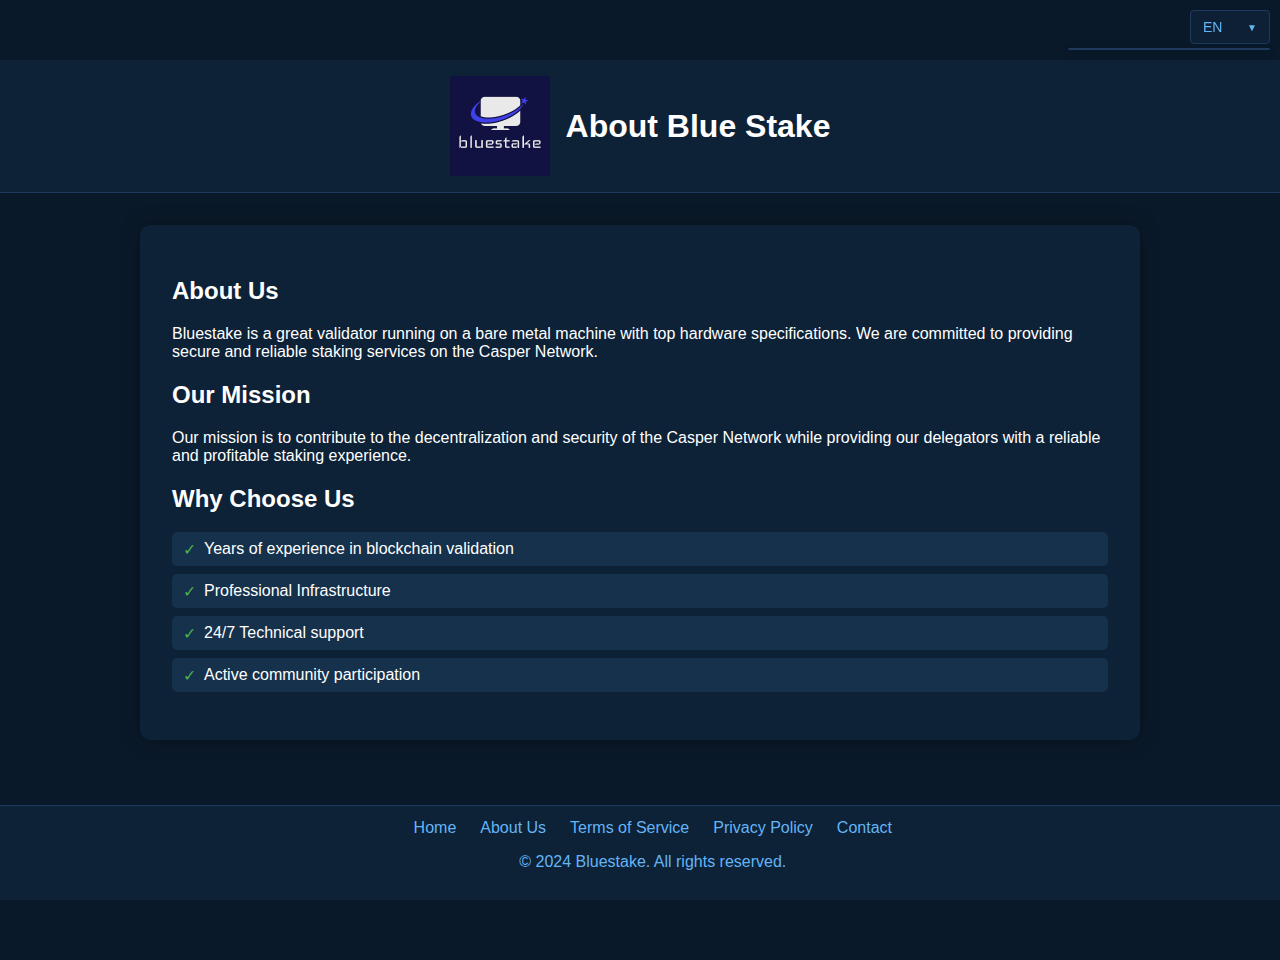
<file: about.html>
<!DOCTYPE html>
<html>
<head>
    <meta charset="UTF-8">
    <meta name="viewport" content="width=device-width, initial-scale=1.0">
    <title>About Blue Stake | Casper Validator</title>
    <link rel="icon" type="image/png" href="assets/bluestake_logo.png" sizes="96x96">
    <link rel="stylesheet" href="assets/css/style.css">
    <script src="assets/js/languages.js"></script>
    <script src="assets/js/main.js"></script>
</head>
<body>
    <div class="language-selector"></div>
    
    <header>
        <img src="assets/bluestake_logo.png" alt="Blue Stake Logo" class="logo">
        <h1 data-lang="aboutTitle">About Blue Stake</h1>
    </header>

    <div class="content-container">
        <div class="about-content">
            <h2 data-lang="aboutUs">About Us</h2>
            <p data-lang="aboutDescription">Bluestake is a great validator running on a bare metal machine with top hardware specifications. We are committed to providing secure and reliable staking services on the Casper Network.</p>
            
            <h2 data-lang="ourMission">Our Mission</h2>
            <p data-lang="missionDescription">Our mission is to contribute to the decentralization and security of the Casper Network while providing our delegators with a reliable and profitable staking experience.</p>
            
            <h2 data-lang="whyChooseUs">Why Choose Us</h2>
            <ul class="about-list">
                <li data-lang="experience">Years of experience in blockchain validation</li>
                <li data-lang="infrastructure">Enterprise-grade infrastructure</li>
                <li data-lang="support">24/7 Technical support</li>
                <li data-lang="community">Active community participation</li>
            </ul>
        </div>
    </div>

    <footer>
        <nav class="footer-nav">
            <a href="/" data-lang="home">Home</a>
            <a href="/about" data-lang="about">About</a>
            <a href="/tos" data-lang="tos">Terms of Service</a>
            <a href="/privacy" data-lang="privacy">Privacy Policy</a>
            <a href="mailto:hello@bluestake.site" data-lang="contact">Contact</a>
        </nav>
        <p data-lang="copyright">© 2024 Blue Stake. All rights reserved.</p>
    </footer>
</body>
</html>
</file>
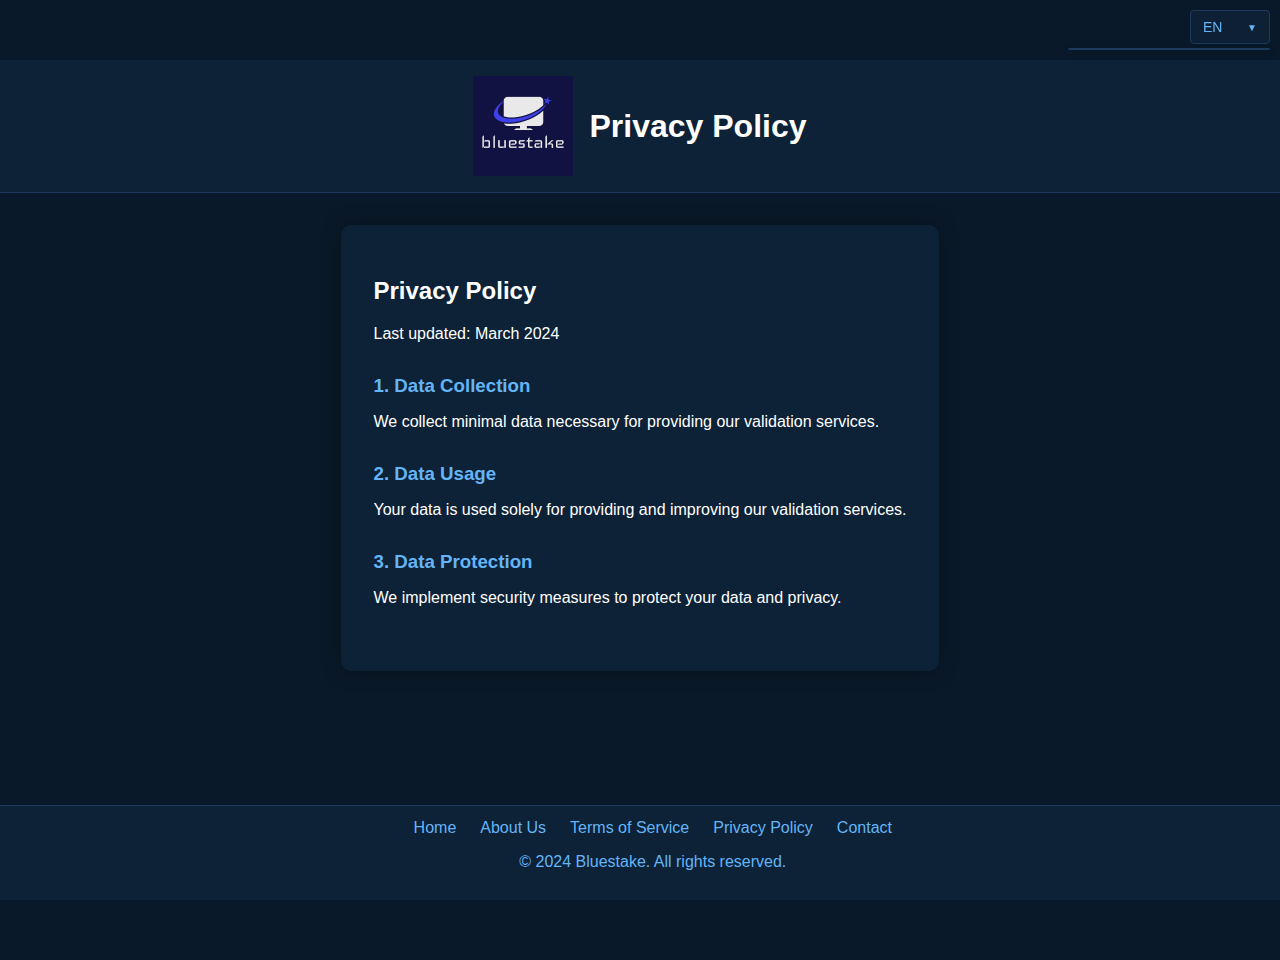
<file: privacy.html>
<!DOCTYPE html>
<html>
<head>
    <meta charset="UTF-8">
    <meta name="viewport" content="width=device-width, initial-scale=1.0">
    <title>Privacy Policy | Blue Stake</title>
    <link rel="icon" type="image/png" href="assets/bluestake_logo.png" sizes="96x96">
    <link rel="stylesheet" href="assets/css/style.css">
    <script src="assets/js/languages.js"></script>
    <script src="assets/js/main.js"></script>
</head>
<body>
    <div class="language-selector"></div>
    
    <header>
        <img src="assets/bluestake_logo.png" alt="Blue Stake Logo" class="logo">
        <h1 data-lang="privacyTitle">Privacy Policy</h1>
    </header>

    <div class="content-container">
        <div class="privacy-content">
            <h2 data-lang="privacyIntro">Privacy Policy</h2>
            <p data-lang="privacyLastUpdated">Last updated: March 2024</p>
            
            <section>
                <h3 data-lang="privacySection1Title">1. Data Collection</h3>
                <p data-lang="privacySection1Content">We collect minimal data necessary for providing our validation services.</p>
            </section>

            <section>
                <h3 data-lang="privacySection2Title">2. Data Usage</h3>
                <p data-lang="privacySection2Content">Your data is used solely for providing and improving our validation services.</p>
            </section>

            <section>
                <h3 data-lang="privacySection3Title">3. Data Protection</h3>
                <p data-lang="privacySection3Content">We implement security measures to protect your data and privacy.</p>
            </section>
        </div>
    </div>

    <footer>
        <nav class="footer-nav">
            <a href="/" data-lang="home">Home</a>
            <a href="/about" data-lang="about">About</a>
            <a href="/tos" data-lang="tos">Terms of Service</a>
            <a href="/privacy" data-lang="privacy">Privacy Policy</a>
            <a href="mailto:hello@bluestake.site" data-lang="contact">Contact</a>
        </nav>
        <p data-lang="copyright">© 2024 Blue Stake. All rights reserved.</p>
    </footer>
</body>
</html>
</file>
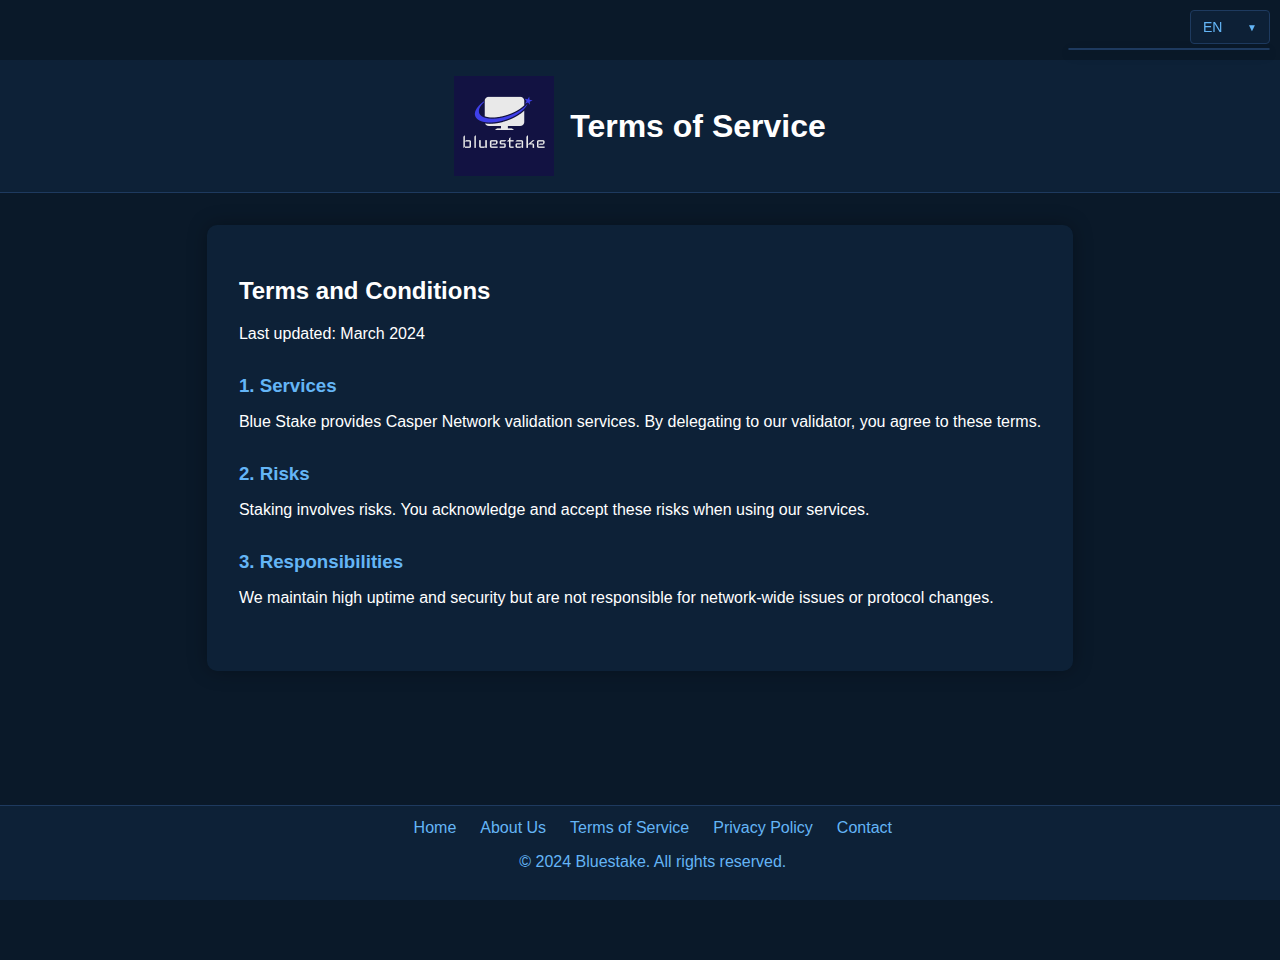
<file: tos.html>
<!DOCTYPE html>
<html>
<head>
    <meta charset="UTF-8">
    <meta name="viewport" content="width=device-width, initial-scale=1.0">
    <title>Terms of Service | Blue Stake</title>
    <link rel="icon" type="image/png" href="assets/bluestake_logo.png" sizes="96x96">
    <link rel="stylesheet" href="assets/css/style.css">
    <script src="assets/js/languages.js"></script>
    <script src="assets/js/main.js"></script>
</head>
<body>
    <div class="language-selector"></div>
    
    <header>
        <img src="assets/bluestake_logo.png" alt="Blue Stake Logo" class="logo">
        <h1 data-lang="tosTitle">Terms of Service</h1>
    </header>

    <div class="content-container">
        <div class="tos-content">
            <h2 data-lang="tosIntro">Terms and Conditions</h2>
            <p data-lang="tosLastUpdated">Last updated: March 2024</p>
            
            <section>
                <h3 data-lang="tosSection1Title">1. Services</h3>
                <p data-lang="tosSection1Content">Blue Stake provides Casper Network validation services. By delegating to our validator, you agree to these terms.</p>
            </section>

            <section>
                <h3 data-lang="tosSection2Title">2. Risks</h3>
                <p data-lang="tosSection2Content">Staking involves risks. You acknowledge and accept these risks when using our services.</p>
            </section>

            <section>
                <h3 data-lang="tosSection3Title">3. Responsibilities</h3>
                <p data-lang="tosSection3Content">We maintain high uptime and security but are not responsible for network-wide issues or protocol changes.</p>
            </section>
        </div>
    </div>

    <footer>
        <nav class="footer-nav">
            <a href="/" data-lang="home">Home</a>
            <a href="/about" data-lang="about">About</a>
            <a href="/tos" data-lang="tos">Terms of Service</a>
            <a href="/privacy" data-lang="privacy">Privacy Policy</a>
            <a href="mailto:hello@bluestake.site" data-lang="contact">Contact</a>
        </nav>
        <p data-lang="copyright">© 2024 Blue Stake. All rights reserved.</p>
    </footer>
</body>
</html>
</file>
<file: assets/css/style.css>
body {
    font-family: 'Inter', sans-serif;
    margin: 0;
    padding: 0 0 60px 0;
    background-color: #0a1929;
    color: #ffffff;
    min-height: 100vh;
    display: flex;
    flex-direction: column;
}

header {
    background-color: #0d2137;
    padding: 1rem;
    text-align: center;
    border-bottom: 1px solid #1e3a5f;
    display: flex;
    align-items: center;
    justify-content: center;
    gap: 1rem;
    margin-top: 60px;
}

.validator-info {
    max-width: 1000px;
    margin: 0.5rem auto;
    padding: 1rem;
    background-color: #0d2137;
    border-radius: 10px;
    box-shadow: 0 0 20px rgba(0,0,0,0.3);
}

.info-container {
    display: grid;
    grid-template-columns: repeat(4, 1fr);
    gap: 0.5rem;
    margin-bottom: 0.5rem;
}

.info-item {
    margin: 0;
    padding: 0.8rem;
    background-color: #15314b;
    border-radius: 5px;
    transition: transform 0.2s;
}

.address-item {
    grid-column: 1 / -1;
}

.info-item:hover {
    transform: translateY(-2px);
}

.info-item h3 {
    color: #64b5f6;
    margin: 0 0 0.5rem 0;
    font-size: 0.9rem;
    text-transform: uppercase;
}

.info-item p {
    margin: 0;
    font-size: 1.2rem;
    color: #fff;
}

.address-box {
    background-color: #15314b;
    padding: 0.5rem;
    border-radius: 5px;
    font-family: monospace;
    word-break: break-all;
    margin: 1rem 0;
    border: 1px solid #1e3a5f;
    font-size: 1.2rem;
    line-height: 1.4;
    letter-spacing: 0.5px;
}

.status-active {
    color: #4CAF50;
    font-weight: bold;
}

.benefits-section {
    background-color: #15314b;
    padding: 1rem;
    margin-top: 0.5rem;
    border-radius: 10px;
    display: flex;
    justify-content: space-between;
    align-items: center;
}

.benefits-content {
    flex: 1;
}

.benefits-section h2 {
    color: #64b5f6;
    margin-bottom: 0.3rem;
    font-size: 1.5rem;
}

.benefits-subtitle {
    color: #90caf9;
    margin-bottom: 1rem;
    font-size: 1rem;
    opacity: 0.9;
}

.benefits-list {
    list-style: none;
    padding: 0;
    margin: 0;
    display: grid;
    grid-template-columns: repeat(2, 1fr);
    gap: 1rem;
}

.benefits-list li {
    margin: 0;
    padding: 0.5rem;
    position: relative;
    font-size: 1rem;
    background-color: rgba(100, 181, 246, 0.1);
    border-radius: 8px;
    border: 1px solid rgba(100, 181, 246, 0.2);
    display: flex;
    align-items: center;
}

.benefits-list li:before {
    content: "✓";
    color: #4CAF50;
    margin-right: 10px;
    font-weight: bold;
}

.delegate-button {
    display: inline-block;
    background-color: #64b5f6;
    color: #0a1929;
    padding: 0.8rem 2.5rem;
    border-radius: 8px;
    text-decoration: none;
    font-weight: bold;
    margin-left: 3rem;
    transition: all 0.3s ease;
    font-size: 1.1rem;
    text-transform: uppercase;
    white-space: nowrap;
    box-shadow: 0 2px 8px rgba(100, 181, 246, 0.2);
}

.delegate-button:hover {
    background-color: #90caf9;
    transform: translateY(-2px);
    box-shadow: 0 4px 12px rgba(100, 181, 246, 0.4);
}

footer {
    background-color: #0d2137;
    color: #64b5f6;
    text-align: center;
    padding: 0.8rem;
    position: fixed;
    bottom: 0;
    width: 100%;
    border-top: 1px solid #1e3a5f;
    margin-top: auto;
}

.language-selector {
    position: fixed;
    top: 10px;
    right: 10px;
    z-index: 10000;
}

.language-dropdown {
    position: relative;
    display: inline-block;
}

.language-current {
    padding: 8px 12px;
    background: rgba(13, 33, 55, 0.98);
    color: #64b5f6;
    border: 1px solid #1e3a5f;
    border-radius: 4px;
    cursor: pointer;
    font-size: 14px;
    min-width: 80px;
    text-align: center;
    display: flex;
    align-items: center;
    justify-content: space-between;
    gap: 8px;
    transition: background 0.2s;
}

.language-current:hover {
    background: rgba(13, 33, 55, 1);
}

.language-current:after {
    content: '▼';
    font-size: 10px;
    transition: transform 0.2s;
}

.language-dropdown.active .language-current:after {
    transform: rotate(180deg);
}

.language-list {
    position: absolute;
    top: 100%;
    right: 0;
    margin-top: 4px;
    background: rgba(13, 33, 55, 0.98);
    border: 1px solid #1e3a5f;
    border-radius: 4px;
    max-height: 0;
    overflow: hidden;
    transition: max-height 0.3s ease;
    width: 200px;
    box-shadow: 0 4px 12px rgba(0, 0, 0, 0.2);
}

.language-dropdown.active .language-list {
    max-height: 300px;
    overflow-y: auto;
}

.language-option {
    padding: 8px 12px;
    cursor: pointer;
    display: flex;
    align-items: center;
    justify-content: space-between;
    color: #64b5f6;
    transition: background 0.2s;
}

.language-option:hover {
    background: #1e3a5f;
}

.language-option.current {
    background: #64b5f6;
    color: #0d2137;
    font-weight: 500;
}

.language-flag {
    width: 20px;
    height: 15px;
    object-fit: cover;
}

/* Scrollbar stilleri */
.language-list::-webkit-scrollbar {
    width: 4px;
}

.language-list::-webkit-scrollbar-track {
    background: rgba(13, 33, 55, 0.5);
}

.language-list::-webkit-scrollbar-thumb {
    background: #64b5f6;
    border-radius: 2px;
}

@media (max-width: 768px) {
    .language-selector {
        top: auto;
        bottom: 70px;
        right: 10px;
    }

    .language-list {
        bottom: 100%;
        top: auto;
        margin-top: 0;
        margin-bottom: 4px;
    }
}

header img.logo {
    height: 100px !important;
    width: auto !important;
    display: block;
}

@media (max-width: 768px) {
    .language-selector {
        position: fixed;
        top: auto;
        bottom: 60px;
        right: 50%;
        transform: translateX(50%);
        grid-template-columns: repeat(5, auto);
        border-radius: 10px;
        max-width: 90%;
    }

    .benefits-section {
        flex-direction: column;
        text-align: center;
        padding: 1.5rem;
    }

    .benefits-list {
        grid-template-columns: 1fr;
        margin-bottom: 1.5rem;
    }

    .benefits-list li {
        justify-content: center;
    }

    .delegate-button {
        margin: 1rem 0 0 0;
        width: 100%;
    }

    header {
        flex-direction: column;
    }
    
    header img.logo {
        height: 100px !important;
        margin-bottom: 0.5rem;
    }
} 

.content-container {
    max-width: 1000px;
    margin: 2rem auto;
    padding: 0 1rem;
}

.about-content,
.tos-content,
.privacy-content {
    background-color: #0d2137;
    padding: 2rem;
    border-radius: 10px;
    box-shadow: 0 0 20px rgba(0,0,0,0.3);
}

.about-list {
    list-style: none;
    padding: 0;
    margin: 1rem 0;
}

.about-list li {
    margin: 0.5rem 0;
    padding: 0.5rem;
    background-color: #15314b;
    border-radius: 5px;
    position: relative;
    padding-left: 2rem;
}

.about-list li:before {
    content: "✓";
    color: #4CAF50;
    position: absolute;
    left: 0.7rem;
}

.footer-nav {
    margin-bottom: 1rem;
    display: flex;
    justify-content: center;
    gap: 1.5rem;
    flex-wrap: wrap;
}

.footer-nav a {
    color: #64b5f6;
    text-decoration: none;
    transition: color 0.3s;
}

.footer-nav a:hover {
    color: #90caf9;
}

section {
    margin: 2rem 0;
}

section h3 {
    color: #64b5f6;
    margin-bottom: 1rem;
}

@media (max-width: 768px) {
    .footer-nav {
        gap: 1rem;
        padding: 0 1rem;
    }
    
    .content-container {
        margin: 1rem auto;
    }
}
</file>
